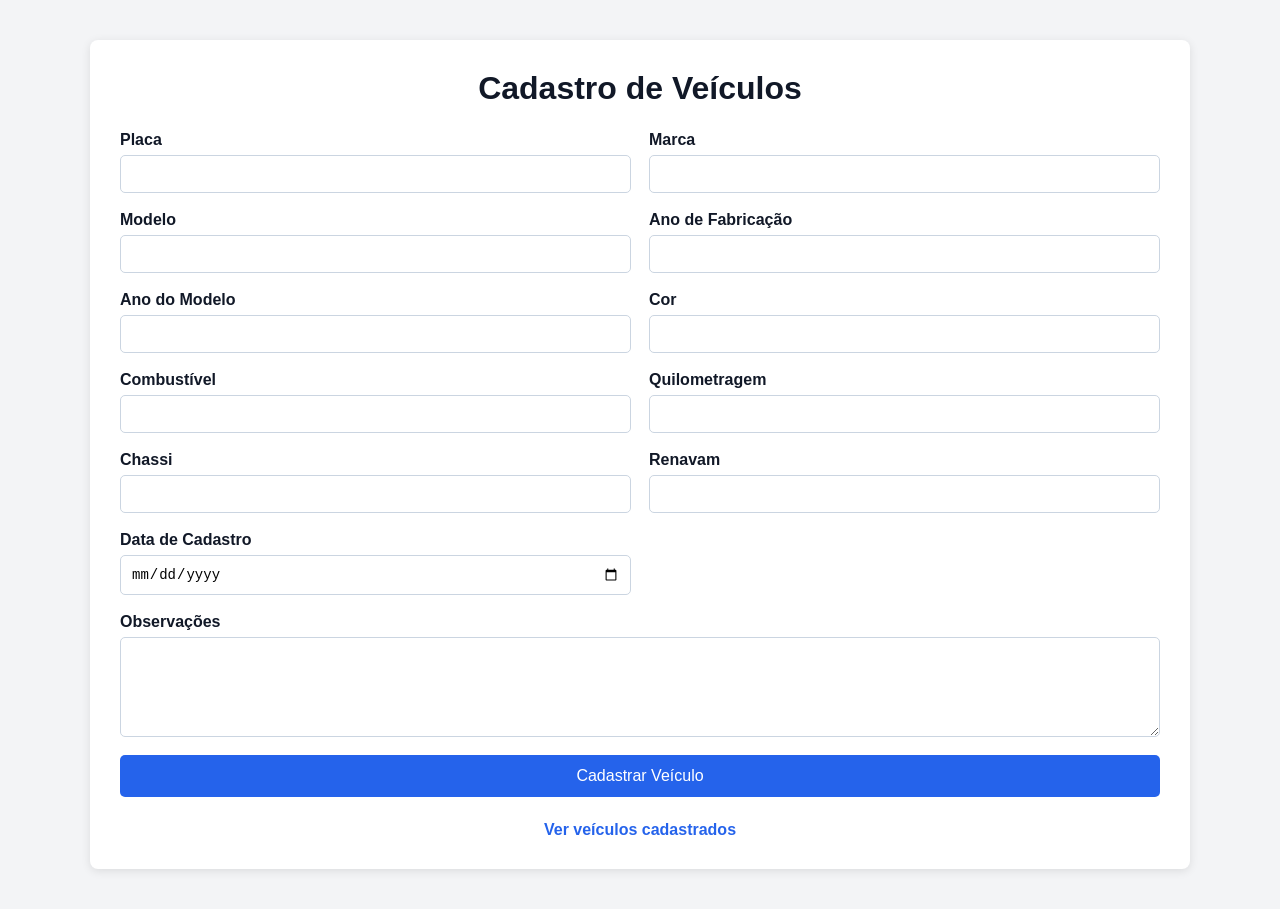
<file: index.html>
<!DOCTYPE html>
<html lang="pt-BR">

<head>
  <meta charset="UTF-8">
  <title>Cadastro de Veículos</title>
  <link rel="stylesheet" href="css/style.css">
</head>

<body>

  <main class="container">
    <h1>Cadastro de Veículos</h1>

    <form id="formVeiculo" class="formulario">
      <div class="campo">
        <label>Placa</label>
        <input type="text" name="placa" required>
      </div>

      <div class="campo">
        <label>Marca</label>
        <input type="text" name="marca" required>
      </div>

      <div class="campo">
        <label>Modelo</label>
        <input type="text" name="modelo" required>
      </div>

      <div class="campo">
        <label>Ano de Fabricação</label>
        <input type="number" name="ano_fabricacao" required>
      </div>

      <div class="campo">
        <label>Ano do Modelo</label>
        <input type="number" name="ano_modelo" required>
      </div>

      <div class="campo">
        <label>Cor</label>
        <input type="text" name="cor" required>
      </div>

      <div class="campo">
        <label>Combustível</label>
        <input type="text" name="combustivel" required>
      </div>

      <div class="campo">
        <label>Quilometragem</label>
        <input type="number" name="quilometragem" required>
      </div>

      <div class="campo">
        <label>Chassi</label>
        <input type="text" name="chassi" required>
      </div>

      <div class="campo">
        <label>Renavam</label>
        <input type="text" name="renavam" required>
      </div>

      <div class="campo">
        <label>Data de Cadastro</label>
        <input type="date" name="data_cadastro" required>
      </div>

      <div class="campo campo-completo">
        <label>Observações</label>
        <textarea name="observacoes" required></textarea>
      </div>

      <button type="submit">Cadastrar Veículo</button>
    </form>

    <a href="listar.html" class="link">Ver veículos cadastrados</a>
  </main>

  <script src="js/cadastro.js"></script>
</body>

</html>
</file>
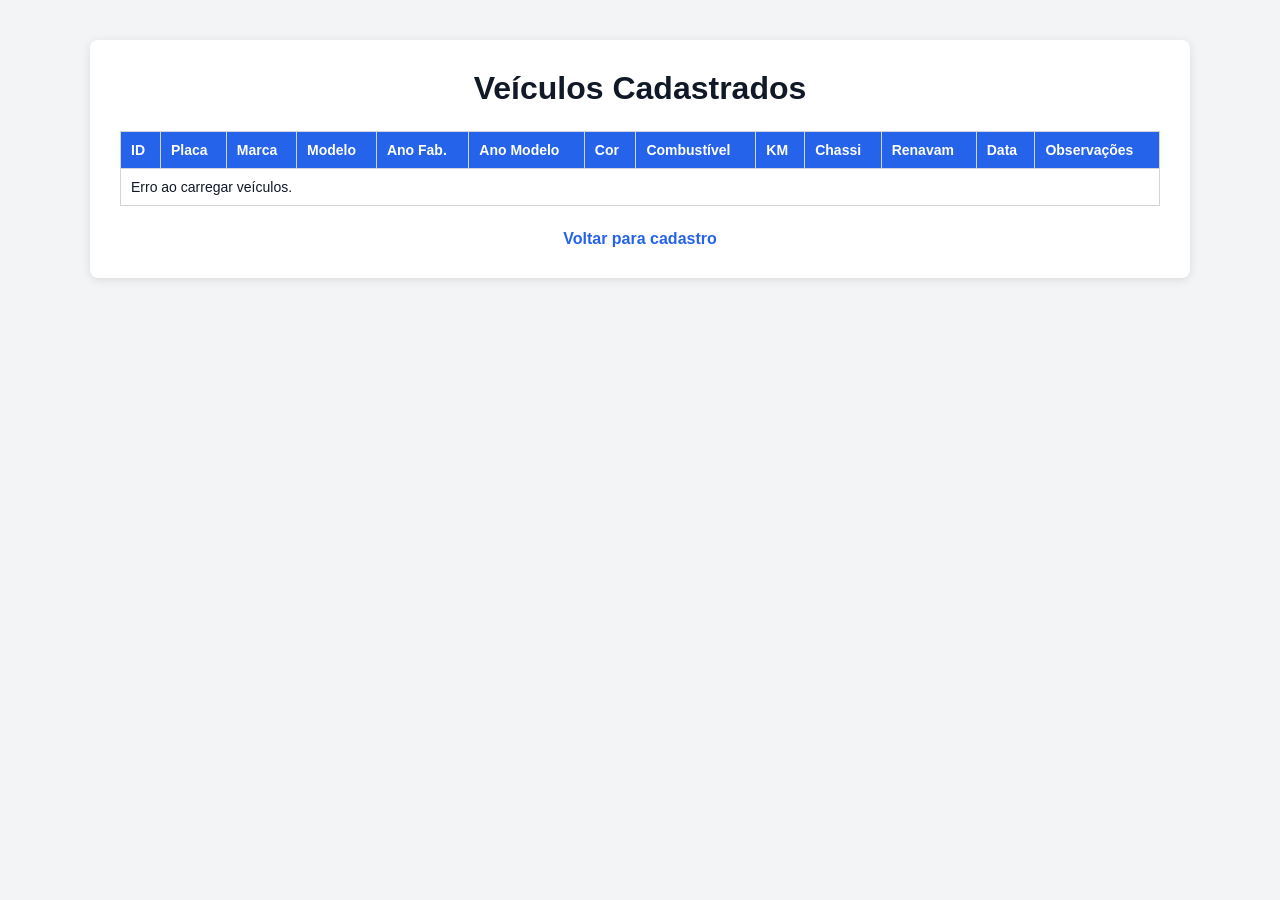
<file: listar.html>
<!DOCTYPE html>
<html lang="pt-BR">

<head>
  <meta charset="UTF-8">
  <title>Veículos Cadastrados</title>
  <link rel="stylesheet" href="css/style.css">
</head>

<body>

  <main class="container">
    <h1>Veículos Cadastrados</h1>

    <div class="tabela-container">
      <table>
        <thead>
          <tr>
            <th>ID</th>
            <th>Placa</th>
            <th>Marca</th>
            <th>Modelo</th>
            <th>Ano Fab.</th>
            <th>Ano Modelo</th>
            <th>Cor</th>
            <th>Combustível</th>
            <th>KM</th>
            <th>Chassi</th>
            <th>Renavam</th>
            <th>Data</th>
            <th>Observações</th>
          </tr>
        </thead>

        <tbody id="tabelaVeiculos">
          <tr>
            <td colspan="13">Carregando veículos...</td>
          </tr>
        </tbody>
      </table>
    </div>

    <a href="index.html" class="link">Voltar para cadastro</a>
  </main>

  <script src="js/listar.js"></script>
</body>

</html>
</file>
<file: css/style.css>
* {
    margin: 0;
    padding: 0;
    box-sizing: border-box;
}

body {
    font-family: Arial, sans-serif;
    background: #f3f4f6;
    color: #111827;
}

.container {
    width: 90%;
    max-width: 1100px;
    margin: 40px auto;
    background: #ffffff;
    padding: 30px;
    border-radius: 8px;
    box-shadow: 0 2px 10px rgba(0, 0, 0, 0.1);
}

h1 {
    margin-bottom: 24px;
    text-align: center;
}

.formulario {
    display: grid;
    grid-template-columns: repeat(2, 1fr);
    gap: 18px;
}

.campo {
    display: flex;
    flex-direction: column;
}

.campo-completo {
    grid-column: span 2;
}

label {
    margin-bottom: 6px;
    font-weight: bold;
}

input,
textarea {
    padding: 10px;
    border: 1px solid #cbd5e1;
    border-radius: 5px;
    font-size: 14px;
}

textarea {
    min-height: 100px;
    resize: vertical;
}

button {
    grid-column: span 2;
    padding: 12px;
    background: #2563eb;
    color: #ffffff;
    border: none;
    border-radius: 5px;
    font-size: 16px;
    cursor: pointer;
}

button:hover {
    background: #1d4ed8;
}

.link {
    display: block;
    margin-top: 24px;
    text-align: center;
    color: #2563eb;
    text-decoration: none;
    font-weight: bold;
}

.link:hover {
    text-decoration: underline;
}

.tabela-container {
    overflow-x: auto;
}

table {
    width: 100%;
    border-collapse: collapse;
    min-width: 1000px;
}

th,
td {
    padding: 10px;
    border: 1px solid #d1d5db;
    text-align: left;
    font-size: 14px;
}

th {
    background: #2563eb;
    color: #ffffff;
}

tr:nth-child(even) {
    background: #f9fafb;
}

@media (max-width: 768px) {
    .formulario {
        grid-template-columns: 1fr;
    }

    .campo-completo,
    button {
        grid-column: span 1;
    }
}
</file>
